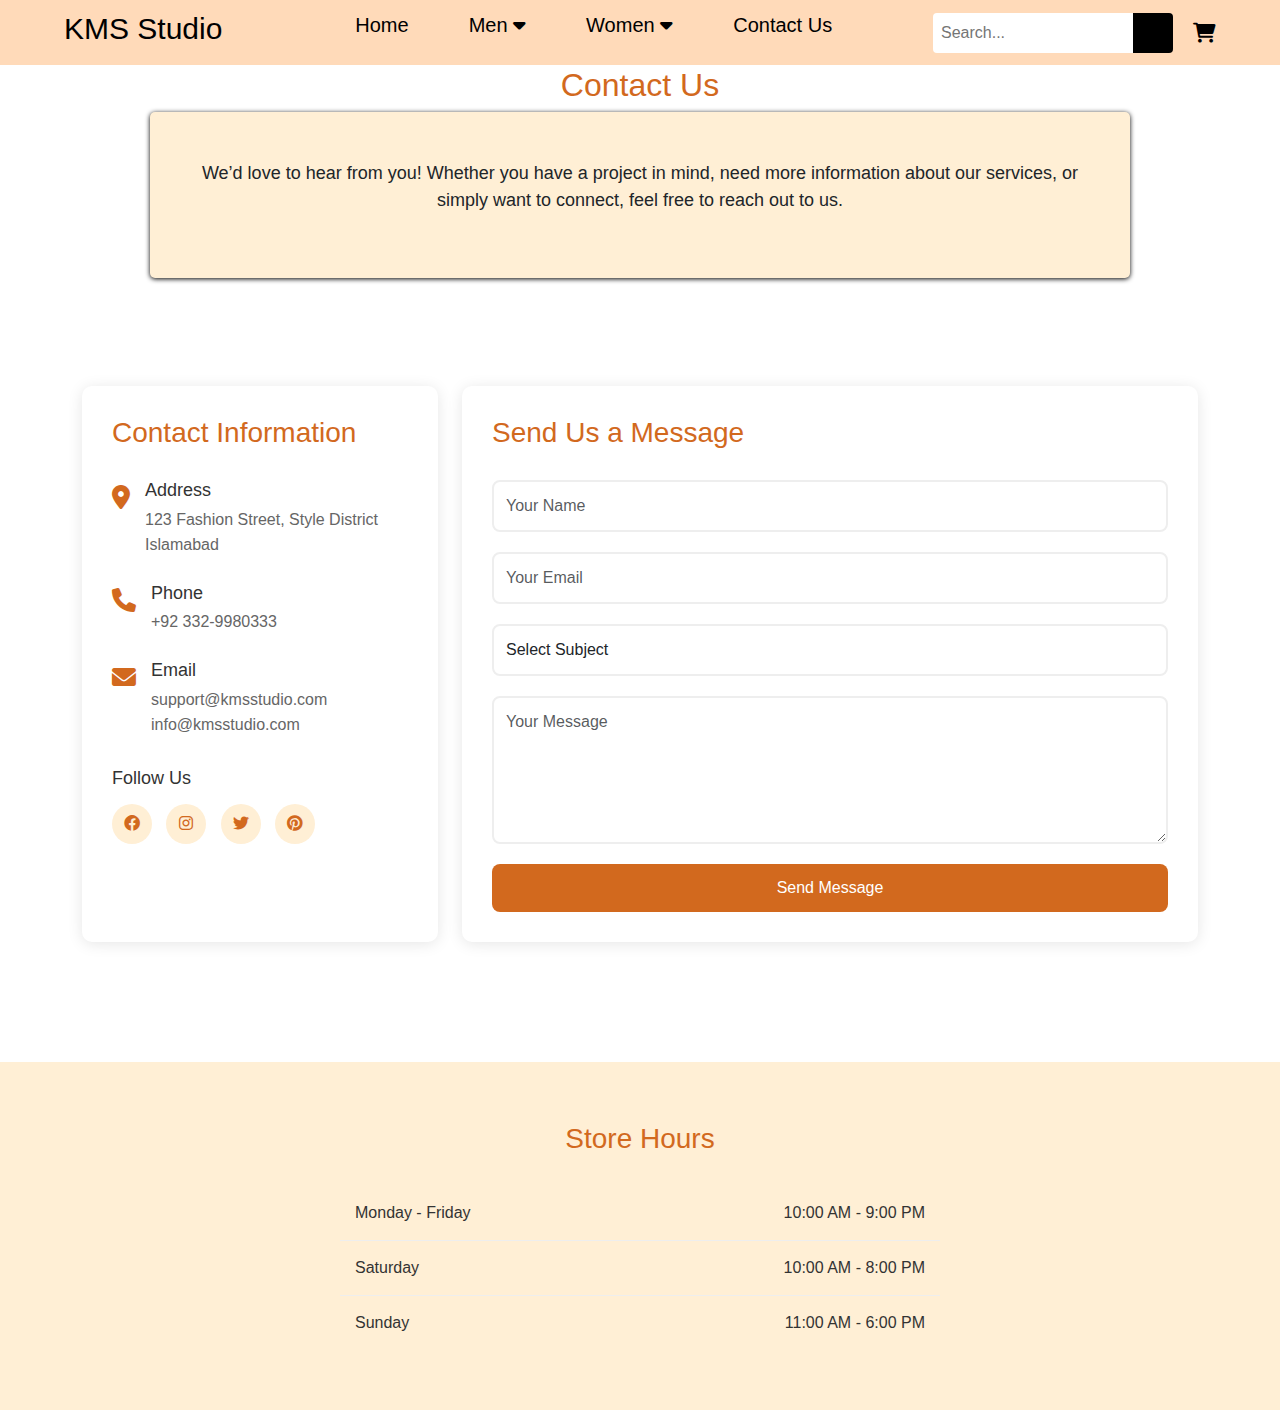
<file: contact.html>
<!DOCTYPE html>
<html lang="en">
<head>
    <meta charset="UTF-8">
    <meta name="viewport" content="width=device-width, initial-scale=1.0">
    <title>Contact Us - KMS Studio</title>
    <link href="https://cdnjs.cloudflare.com/ajax/libs/bootstrap/5.3.2/css/bootstrap.min.css" rel="stylesheet">
    <link href="https://cdnjs.cloudflare.com/ajax/libs/font-awesome/6.0.0/css/all.min.css" rel="stylesheet">
    <link rel="stylesheet" href="contact.css">
    <link rel="stylesheet" href="nav.css">
    
</head>
<body>
    <!-- Navbar -->
    <nav class="menu-bar">
        <h1 class="logo"><a href="project1.html"></a>KMS Studio</h1>
        
        <div class="nav-center">
            <ul>
                <li><a href="enter.html">Home</a></li>
                <li class="has-dropdown">
                    <a href="#">Men <i class="fas fa-caret-down"></i></a>
                    <div class="dropdown-menu">
                        <ul>
                            <li><a href="mensclothes.html">Men's Clothing</a></li>
                            <li><a href="menshoes.html">Men's Footware</a></li>
                        </ul>
                    </div>
                </li>
                <li class="has-dropdown">
                    <a href="#">Women <i class="fas fa-caret-down"></i></a>
                    <div class="dropdown-menu">
                        <ul>
                            <li><a href="womenclothes.html">Women's Clothing</a></li>
                            <li><a href="womenshoes.html">Women's Footware</a></li>
                        </ul>
                    </div>
                </li>
                <li><a href="contact.html">Contact Us</a></li>
            </ul>
        </div>

        <div class="nav-right">
            <div class="search-container">
                <input type="text" placeholder="Search..." class="search-input">
                <button class="search-button">
                    <i class="fas fa-search"></i>
                </button>
            </div>
            <div class="cart">
                <i class="fas fa-shopping-cart"></i>
            </div>
        </div>
    </nav>


    <!-- Purpose Section -->
    <div id="sect2">
        <div class="border"></div>
        <h2>Contact Us </h2>
        <div id="purpose-text">
            <p>We’d love to hear from you! Whether you have a project in mind, need more information about our services, or simply want to connect, feel free to reach out to us.</p>
        </div>
    </div>


    <!-- Contact Section -->
    <div class="contact-container">
        <div class="container">
            <div class="row">
                <!-- Contact Information -->
                <div class="col-lg-4">
                    <div class="contact-info">
                        <h2>Contact Information</h2>
                        <div class="info-item">
                            <i class="fas fa-map-marker-alt"></i>
                            <div>
                                <h3>Address</h3>
                                <p>123 Fashion Street, Style District<br>Islamabad</p>
                            </div>
                        </div>
                        <div class="info-item">
                            <i class="fas fa-phone"></i>
                            <div>
                                <h3>Phone</h3>
                                <p>+92 332-9980333</p>
                            </div>
                        </div>
                        <div class="info-item">
                            <i class="fas fa-envelope"></i>
                            <div>
                                <h3>Email</h3>
                                <p>support@kmsstudio.com</p>
                                <p>info@kmsstudio.com</p>
                            </div>
                        </div>
                        <div class="social-links">
                            <h3>Follow Us</h3>
                            <a href="#"><i class="fab fa-facebook"></i></a>
                            <a href="#"><i class="fab fa-instagram"></i></a>
                            <a href="#"><i class="fab fa-twitter"></i></a>
                            <a href="#"><i class="fab fa-pinterest"></i></a>
                        </div>
                    </div>
                </div>

                <!-- Contact Form -->
                <div class="col-lg-8">
                    <div class="contact-form">
                        <h2>Send Us a Message</h2>
                        <form id="feedbackForm" onsubmit="return submitForm(event)">
                            <div class="form-group">
                                <input type="text" class="form-control" id="name" placeholder="Your Name" required>
                            </div>
                            <div class="form-group">
                                <input type="email" class="form-control" id="email" placeholder="Your Email" required>
                            </div>
                            <div class="form-group">
                                <select class="form-control" id="subject" required>
                                    <option value="">Select Subject</option>
                                    <option value="product">Men's Clothes</option>
                                    <option value="order">Women's Clothes</option>
                                    <option value="return">Men's Footware</option>
                                    <option value="feedback">Women's Footware</option>
                                </select>
                            </div>
                            <div class="form-group">
                                <textarea class="form-control" id="message" rows="5" placeholder="Your Message" required></textarea>
                            </div>
                            <button type="submit" class="submit-btn">Send Message</button>
                        </form>
                    </div>
                </div>
            </div>
        </div>
    </div>

    <!-- Store Hours -->
    <div class="store-hours">
        <div class="container">
            <h2>Store Hours</h2>
            <div class="hours-grid">
                <div class="hours-item">
                    <span>Monday - Friday</span>
                    <span>10:00 AM - 9:00 PM</span>
                </div>
                <div class="hours-item">
                    <span>Saturday</span>
                    <span>10:00 AM - 8:00 PM</span>
                </div>
                <div class="hours-item">
                    <span>Sunday</span>
                    <span>11:00 AM - 6:00 PM</span>
                </div>
            </div>
        </div>
    </div>

    <!-- Success Modal -->
    <div class="modal fade" id="successModal" tabindex="-1">
        <div class="modal-dialog">
            <div class="modal-content">
                <div class="modal-header">
                    <h5 class="modal-title">Thank You!</h5>
                    <button type="button" class="btn-close" data-bs-dismiss="modal"></button>
                </div>
                <div class="modal-body">
                    <p>Your message has been sent successfully. We'll get back to you soon!</p>
                </div>
                <div class="modal-footer">
                    <button type="button" class="btn btn-secondary" data-bs-dismiss="modal">Close</button>
                </div>
            </div>
        </div>
    </div>

    <script src="https://cdnjs.cloudflare.com/ajax/libs/bootstrap/5.3.2/js/bootstrap.bundle.min.js"></script>
    <script>
        function submitForm(event) {
            event.preventDefault();
            var modal = new bootstrap.Modal(document.getElementById('successModal'));
            modal.show();
            document.getElementById('feedbackForm').reset();
            return false;
        }
    </script>
</body>
</html>
</file>
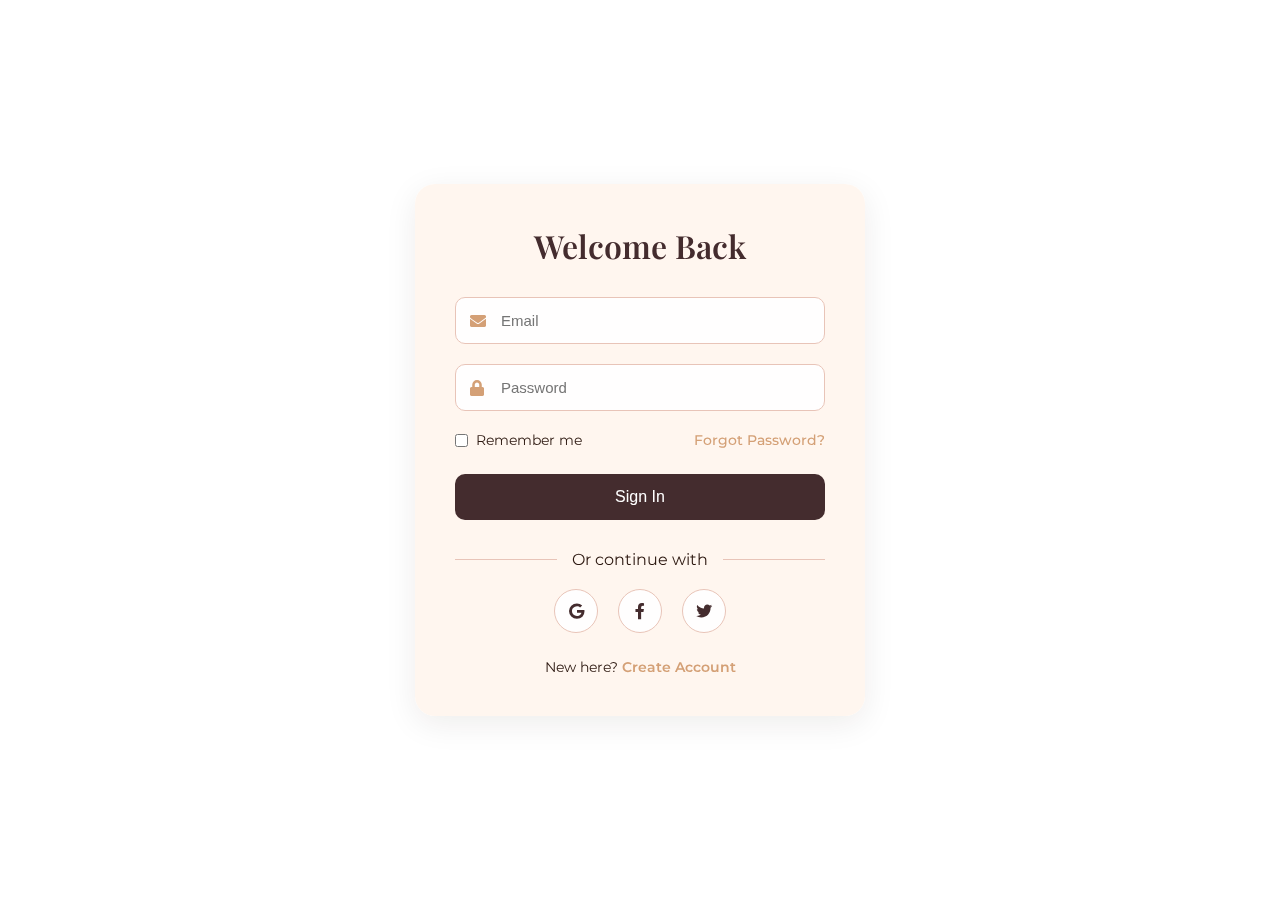
<file: login.html>
<!DOCTYPE html>
<html lang="en">
<head>
    <meta charset="UTF-8">
    <meta name="viewport" content="width=device-width, initial-scale=1.0">
    <title>Elegant Login/Signup</title>
    <link rel="stylesheet" href="https://cdnjs.cloudflare.com/ajax/libs/font-awesome/5.15.1/css/all.min.css"/>
    <link href="https://fonts.googleapis.com/css2?family=Playfair+Display:wght@400;600&family=Montserrat:wght@300;400;500&display=swap" rel="stylesheet">
    <link rel="stylesheet" href="login.css">
</head>
<body>
    <div class="auth-container">
        <!-- Login Form -->
        <div class="form-container" id="login-form">
            <h2>Welcome Back</h2>
            <form action="#" method="POST">
                <div class="form-group">
                    <i class="fas fa-envelope"></i>
                    <input type="email" placeholder="Email" required>
                </div>
                <div class="form-group">
                    <i class="fas fa-lock"></i>
                    <input type="password" placeholder="Password" required>
                </div>
                <div class="form-options">
                    <label class="remember-me">
                        <input type="checkbox">
                        <span>Remember me</span>
                    </label>
                    <a href="#" class="forgot-password">Forgot Password?</a>
                </div>
                <button type="submit" class="auth-button">Sign In</button>
                <div class="social-login">
                    <p>Or continue with</p>
                    <div class="social-icons">
                        <a href="#" class="social-icon"><i class="fab fa-google"></i></a>
                        <a href="#" class="social-icon"><i class="fab fa-facebook-f"></i></a>
                        <a href="#" class="social-icon"><i class="fab fa-twitter"></i></a>
                    </div>
                </div>
                <p class="switch-form">
                    New here? <a href="#" onclick="toggleForms()">Create Account</a>
                </p>
            </form>
        </div>

        <!-- Sign Up Form -->
        <div class="form-container hidden" id="signup-form">
            <h2>Create Account</h2>
            <form action="#" method="POST">
                <div class="form-group">
                    <i class="fas fa-user"></i>
                    <input type="text" placeholder="Full Name" required>
                </div>
                <div class="form-group">
                    <i class="fas fa-envelope"></i>
                    <input type="email" placeholder="Email" required>
                </div>
                <div class="form-group">
                    <i class="fas fa-lock"></i>
                    <input type="password" placeholder="Password" required>
                </div>
                <div class="form-group">
                    <i class="fas fa-lock"></i>
                    <input type="password" placeholder="Confirm Password" required>
                </div>
                <div class="form-options">
                    <label class="terms">
                        <input type="checkbox" required>
                        <span>I agree to the Terms & Conditions</span>
                    </label>
                </div>
                <button type="submit" class="auth-button">Create Account</button>
                <div class="social-login">
                    <p>Or sign up with</p>
                    <div class="social-icons">
                        <a href="#" class="social-icon"><i class="fab fa-google"></i></a>
                        <a href="#" class="social-icon"><i class="fab fa-facebook-f"></i></a>
                        <a href="#" class="social-icon"><i class="fab fa-twitter"></i></a>
                    </div>
                </div>
                <p class="switch-form">
                    Already have an account? <a href="#" onclick="toggleForms()">Sign In</a>
                </p>
            </form>
        </div>
    </div>

    <script>
        function toggleForms() {
            const loginForm = document.getElementById('login-form');
            const signupForm = document.getElementById('signup-form');
            loginForm.classList.toggle('hidden');
            signupForm.classList.toggle('hidden');
        }
    </script>
</body>
</html>
</file>
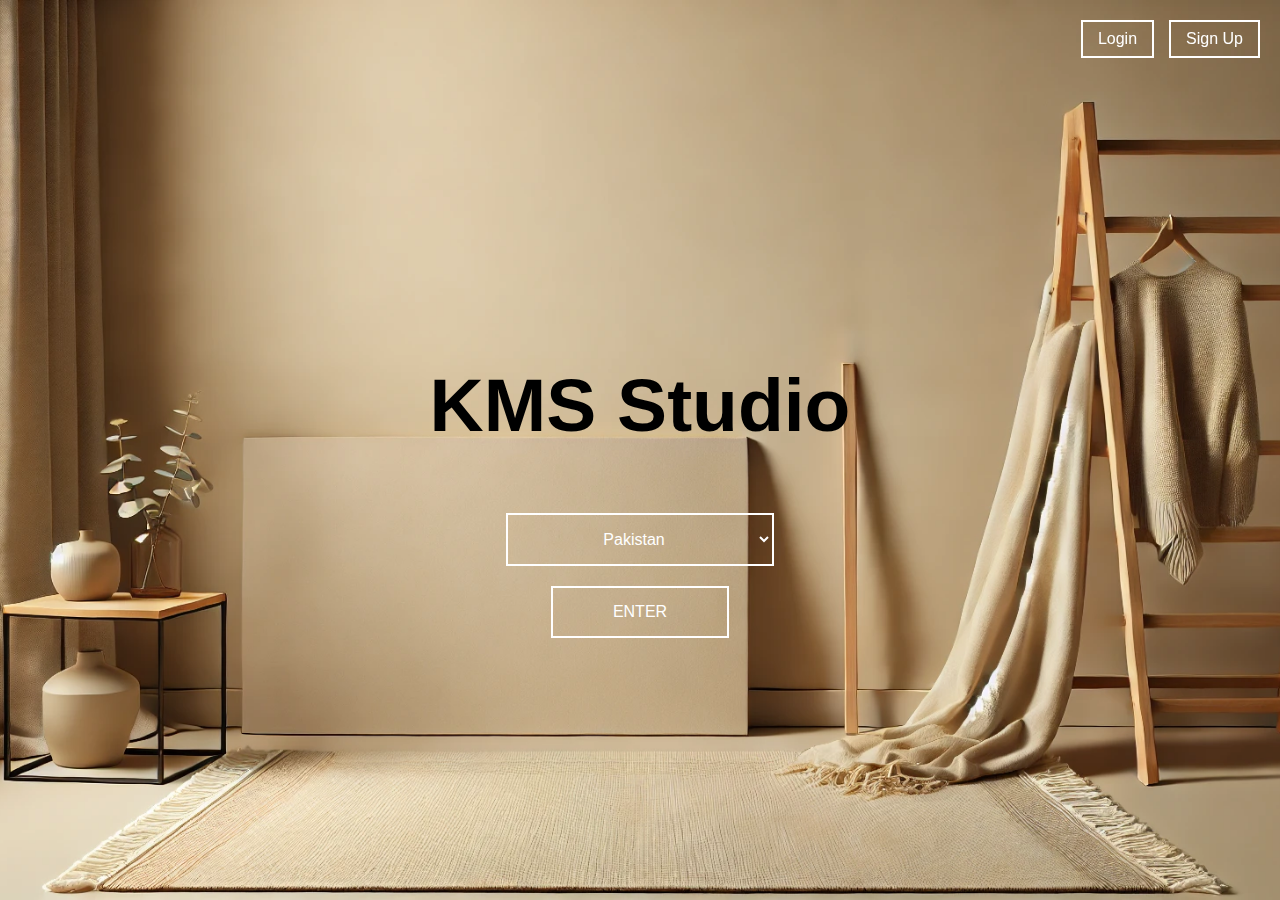
<file: project1.html>
<!DOCTYPE html>
<html lang="en">
<head>
  <meta charset="UTF-8">
  <meta name="viewport" content="width=device-width, initial-scale=1.0">
  <title>KMS Studio</title>
  <link rel="stylesheet" href="style1.css">
</head>
<body>
  <div class="auth-links">
    <a href="login.html">Login</a>
    <a href="signup.html">Sign Up</a>
  </div>
  
  <div class="main-container">
    <h1> <a href="project1.html"></a>KMS Studio</h1>
    <div class="form-container">
      <div class="form-group">
        <select id="country" class="dropdown">
          <option value="pakistan">Pakistan</option>
          <option value="india">India</option>
          <option value="usa">United States</option>
          <option value="uk">United Kingdom</option>
          <option value="Rest of the World">Rest of the World</option>
        </select>
      </div>
      <div class="form-group">
        <a href="enter.html" class="button">ENTER</a>
      </div>
    </div>
  </div>
</body>
</html>
</file>
<file: contact.css>
/* General Styles */
body {
    margin: 0;
    font-family: Arial, sans-serif;
   background-image: url(https://pk.sapphireonline.pk/cdn/shop/files/unstitched-slider-banner_f5acaefd-3abc-4b64-bd61-4baa09f9bc44.jpg?v=1733740033&width=2000);
}

/* Navbar Styles */
.navbar {
    background-color: papayawhip;
    padding: 1rem 2rem;
    box-shadow: 0 2px 4px rgba(0, 0, 0, 0.1);
}

.navbar-brand {
    color: black;
    font-weight: bold;
    font-size: 24px;
}

.nav-link {
    color: black !important;
    font-size: 18px;
    transition: color 0.3s;
}

.nav-link:hover {
    color: chocolate !important;
}

.nav-link.active {
    color: chocolate !important;
    font-weight: bold;
}

.nav-icons {
    display: flex;
    gap: 15px;
    font-size: 18px;
    color: black;
}

.nav-icons i {
    cursor: pointer;
    transition: color 0.3s;
}

.nav-icons i:hover {
    color: chocolate;
}

/* Contact Container */
.contact-container {
    padding: 60px 0;
}

/* Contact Information Styles */
.contact-info {
    background-color: white;
    padding: 30px;
    border-radius: 10px;
    box-shadow: 0 2px 15px rgba(0, 0, 0, 0.1);
    height: 100%;
}

.contact-info h2 {
    color: chocolate;
    font-size: 28px;
    margin-bottom: 30px;
}

.info-item {
    display: flex;
    align-items: flex-start;
    margin-bottom: 25px;
}

.info-item i {
    font-size: 24px;
    color: chocolate;
    margin-right: 15px;
    margin-top: 5px;
}

.info-item h3 {
    font-size: 18px;
    margin-bottom: 5px;
    color: #333;
}

.info-item p {
    margin: 0;
    color: #666;
    line-height: 1.6;
}

.social-links {
    margin-top: 30px;
}

.social-links h3 {
    font-size: 18px;
    margin-bottom: 15px;
    color: #333;
}

.social-links a {
    display: inline-block;
    width: 40px;
    height: 40px;
    line-height: 40px;
    text-align: center;
    background-color: papayawhip;
    color: chocolate;
    border-radius: 50%;
    margin-right: 10px;
    transition: all 0.3s;
}

.social-links a:hover {
    background-color: chocolate;
    color: white;
    transform: translateY(-3px);
}

/* Contact Form Styles */
.contact-form {
    background-color: white;
    padding: 30px;
    border-radius: 10px;
    box-shadow: 0 2px 15px rgba(0, 0, 0, 0.1);
}

.contact-form h2 {
    color: chocolate;
    font-size: 28px;
    margin-bottom: 30px;
}

.form-group {
    margin-bottom: 20px;
}

.form-control {
    border: 2px solid #eee;
    padding: 12px;
    border-radius: 8px;
    transition: all 0.3s;
}

.form-control:focus {
    border-color: chocolate;
    box-shadow: none;
}

.submit-btn {
    background-color: chocolate;
    color: white;
    padding: 12px 30px;
    border: none;
    border-radius: 8px;
    cursor: pointer;
    transition: all 0.3s;
    width: 100%;
    font-size: 16px;
}

.submit-btn:hover {
    background-color: #d2691e;
    transform: translateY(-2px);
}

/* Store Hours Styles */
.store-hours {
    background-color: papayawhip;
    padding: 60px 0;
    margin-top: 60px;
}

.store-hours h2 {
    color: chocolate;
    font-size: 28px;
    text-align: center;
    margin-bottom: 30px;
}

.hours-grid {
    max-width: 600px;
    margin: 0 auto;
}

.hours-item {
    display: flex;
    justify-content: space-between;
    padding: 15px;
    border-bottom: 1px solid #eee;
}

.hours-item:last-child {
    border-bottom: none;
}

.hours-item span {
    color: #333;
    font-size: 16px;
}

/* Modal Styles */
.modal-content {
    border-radius: 10px;
}

.modal-header {
    background-color: papayawhip;
    border-bottom: none;
}

.modal-title {
    color: chocolate;
}

.btn-secondary {
    background-color: chocolate;
    border: none;
}

.btn-secondary:hover {
    background-color: #d2691e;
}

/* Responsive Styles */
@media (max-width: 992px) {
    .contact-info {
        margin-bottom: 30px;
    }
}

@media (max-width: 768px) {
    .contact-container {
        padding: 30px 0;
    }
    
    .contact-info, .contact-form {
        padding: 20px;
    }
    
    .store-hours {
        padding: 30px 0;
    }
    
    .hours-item {
        flex-direction: column;
        text-align: center;
    }
    
    .hours-item span:first-child {
        margin-bottom: 5px;
        font-weight: bold;
    }
}

@media (max-width: 576px) {
    .social-links a {
        width: 35px;
        height: 35px;
        line-height: 35px;
        font-size: 14px;
    }
    
    .contact-form h2, .contact-info h2, .store-hours h2 {
        font-size: 24px;
    }
}

h2 
{
    color: chocolate;
}
#sect2 {
    text-align: center;
    margin-top: 2rem;
    margin-bottom: 2rem;
}

.border {
    border-top: 2px solid black;
    width: 70px;
    margin: auto;
    margin-bottom: 2rem;
}

#purpose-text {
    background-color: papayawhip;
    font-size: 18px;
    font-weight: 300;
    padding: 3rem;
    border-radius: 5px;
    width: calc(100% - 300px);
    margin: auto;
    margin-bottom: 3rem;
    box-shadow: 0 1px 5px black;
}
</file>
<file: login.css>
:root {
    --color-primary: #442c2e;
    --color-secondary: #e8c4b8;
    --color-accent: #d4a076;
    --color-text: #2c1810;
    --color-background: rgba(255, 245, 238, 0.92);
    --color-input: rgba(255, 255, 255, 0.9);
    --shadow-color: rgba(44, 24, 16, 0.08);
}

* {
    margin: 0;
    padding: 0;
    box-sizing: border-box;
}

body {
    font-family: 'Montserrat', sans-serif;
    min-height: 100vh;
    background-image: url('https://www.limelight.pk/cdn/shop/files/Cambric-Unstitched.jpg?v=1735025978');
    background-size: cover;
    background-position: center;
    background-repeat: no-repeat;
    background-attachment: fixed;
    color: var(--color-text);
}

.auth-container {
    display: flex;
    justify-content: center;
    align-items: center;
    min-height: 100vh;
    padding: 20px;
}

.form-container {
    background-color: var(--color-background);
    padding: 40px;
    border-radius: 20px;
    box-shadow: 0 8px 32px var(--shadow-color);
    width: 100%;
    max-width: 450px;
    backdrop-filter: blur(10px);
}

.form-container.hidden {
    display: none;
}

.form-container h2 {
    font-family: 'Playfair Display', serif;
    text-align: center;
    color: var(--color-primary);
    margin-bottom: 30px;
    font-size: 32px;
    font-weight: 600;
}

.form-group {
    position: relative;
    margin-bottom: 20px;
}

.form-group i {
    position: absolute;
    left: 15px;
    top: 50%;
    transform: translateY(-50%);
    color: var(--color-accent);
}

.form-group input {
    width: 100%;
    padding: 14px 45px;
    border: 1px solid var(--color-secondary);
    background-color: var(--color-input);
    border-radius: 10px;
    font-size: 15px;
    transition: all 0.3s ease;
    color: var(--color-text);
}

.form-group input:focus {
    outline: none;
    border-color: var(--color-accent);
    box-shadow: 0 0 0 2px rgba(212, 160, 118, 0.2);
}

.form-options {
    display: flex;
    justify-content: space-between;
    align-items: center;
    margin-bottom: 25px;
    font-size: 14px;
}

.remember-me, .terms {
    display: flex;
    align-items: center;
    gap: 8px;
}

.forgot-password {
    color: var(--color-accent);
    text-decoration: none;
    font-weight: 500;
    transition: color 0.3s ease;
}

.forgot-password:hover {
    color: var(--color-primary);
}

.auth-button {
    width: 100%;
    padding: 14px;
    background-color: var(--color-primary);
    color: white;
    border: none;
    border-radius: 10px;
    font-size: 16px;
    font-weight: 500;
    cursor: pointer;
    transition: all 0.3s ease;
}

.auth-button:hover {
    background-color: var(--color-accent);
    transform: translateY(-1px);
}

.social-login {
    margin-top: 30px;
    text-align: center;
}

.social-login p {
    color: var(--color-text);
    margin-bottom: 20px;
    position: relative;
    display: flex;
    align-items: center;
    justify-content: center;
    gap: 15px;
}

.social-login p::before,
.social-login p::after {
    content: '';
    flex: 1;
    height: 1px;
    background-color: var(--color-secondary);
}

.social-icons {
    display: flex;
    justify-content: center;
    gap: 20px;
    margin-bottom: 25px;
}

.social-icon {
    display: flex;
    align-items: center;
    justify-content: center;
    width: 44px;
    height: 44px;
    border-radius: 50%;
    background-color: var(--color-input);
    color: var(--color-primary);
    text-decoration: none;
    transition: all 0.3s ease;
    border: 1px solid var(--color-secondary);
}

.social-icon:hover {
    background-color: var(--color-primary);
    color: white;
    border-color: var(--color-primary);
    transform: translateY(-2px);
}

.switch-form {
    text-align: center;
    margin-top: 20px;
    font-size: 14px;
}

.switch-form a {
    color: var(--color-accent);
    text-decoration: none;
    font-weight: 600;
    transition: color 0.3s ease;
}

.switch-form a:hover {
    color: var(--color-primary);
}

@media (max-width: 768px) {
    .form-container {
        padding: 30px 20px;
    }

    .form-options {
        flex-direction: column;
        gap: 15px;
        align-items: flex-start;
    }
}

@media (max-width: 480px) {
    .form-container {
        padding: 25px 15px;
    }

    .form-container h2 {
        font-size: 28px;
    }

    .social-icons {
        gap: 15px;
    }

    .social-icon {
        width: 40px;
        height: 40px;
    }
}
</file>
<file: style1.css>
.auth-links {
    position: fixed;
    top: 20px;
    right: 20px;  /* Changed from left: 20px to right: 20px */
    z-index: 1000;
    display: flex;
    gap: 15px;
  }
  
  .auth-links a {
    text-decoration: none;
    color: #fff;
    font-family: Arial, sans-serif;
    font-size: 16px;
    padding: 8px 15px;
    border: 2px solid #fff;
    transition: all 0.3s ease-in-out;
  }
  
  .auth-links a:hover {
    color: #000;
    background-color: #fff;
  }
  
  h1 {
    position: absolute;
    top: 45%;
    left: 50%;
    transform: translate(-50%,-50%);
    font-family: sans-serif;
    font-size: 75px;
    margin: 0;
    padding: 0;
    text-align: center;
    text-shadow: none;
  }
  
  body {
    margin: 0;
    padding: 0;
    display: flex;
    justify-content: center;
    align-items: center;
    height: 100vh;
    background-image: url(home\ page\ background.webp);
    background-repeat: no-repeat;
    background-position: center;
    background-attachment: fixed;
    background-size: cover;
  }
  
  .main-container {
    text-align: center;
  }
  
  .form-container {
    display: flex;
    flex-direction: column;
    align-items: center;
    gap: 20px;
    margin-top: 250px;
  }
  
  .dropdown {
    padding: 15px 60px;
    font-size: 16px;
    font-family: Arial, sans-serif;
    text-decoration: none;
    color: #fff;
    border: 2px solid #fff;
    background-color: transparent;
    text-align: center;
    transition: all 0.3s ease-in-out;
    cursor: pointer;
  }
  
  .dropdown:hover {
    color: #000;
    background-color: #fff;
  }
  
  .button {
    display: inline-block;
    padding: 15px 60px;
    font-size: 16px;
    font-family: Arial, sans-serif;
    text-decoration: none;
    color: #fff;
    border: 2px solid #fff;
    background-color: transparent;
    text-align: center;
    transition: all 0.3s ease-in-out;
  }
  
  .button:hover {
    color: #000;
    background-color: #fff;
  }
</file>
<file: nav.css>
/* Navigation Bar Styles */
:root {
    --color-primary: black;
    --color-white: black;
    --color-black: peachpuff;
    --color-black-1: #212b38;
}

/* Reset Styles */
* {
    margin: 0;
    padding: 0;
    box-sizing: border-box;
}

/* Navigation Bar Base Styles */
.menu-bar {
    background-color: var(--color-black);
    height: 65px;
    width: 100%;
    display: flex;
    justify-content: space-between;
    align-items: center;
    padding: 0 5%;
    position: fixed;
    top: 0;
    left: 0;
    z-index: 1000;
}

.logo {
    color: black;
    font-size: 30px;
}

/* Navigation Center Styles */
.nav-center {
    position: relative;
}

.nav-center ul {
    list-style: none;
    display: flex;
}

.nav-center ul li {
    padding: 10px 30px;
    position: relative;
}

.nav-center ul li a {
    font-size: 20px;
    color: var(--color-white);
    text-decoration: none;
    transition: all 0.3s;
}

.nav-center ul li a:hover {
    color: var(--color-primary);
}

/* Dropdown Menu Styles */
.dropdown-menu {
    display: none;
    position: absolute;
    top: 100%;
    left: 0;
    background-color: var(--color-black);
    min-width: 200px;
    box-shadow: 0 2px 5px rgba(0,0,0,0.2);
    z-index: 1001;
}

.has-dropdown:hover .dropdown-menu {
    display: block;
}

.dropdown-menu ul {
    display: flex;
    flex-direction: column;
    padding: 10px 0;
}

.dropdown-menu ul li {
    padding: 10px 20px;
    width: 100%;
}

.dropdown-menu ul li a {
    display: block;
    font-size: 16px;
}

/* Search and Cart Styles */
.nav-right {
    display: flex;
    align-items: center;
    gap: 20px;
}

.search-container {
    display: flex;
    align-items: center;
}

.search-input {
    padding: 8px;
    border: none;
    border-radius: 4px 0 0 4px;
    outline: none;
    width: 200px;
}

.search-button {
    padding: 8px 12px;
    background: var(--color-primary);
    border: none;
    border-radius: 0 4px 4px 0;
    color: var(--color-white);
    cursor: pointer;
}

.cart {
    color: var(--color-white);
    font-size: 20px;
    cursor: pointer;
}

/* Navigation Responsive Styles */
@media (max-width: 1024px) {
    .search-input {
        width: 150px;
    }
    
    .nav-center ul li {
        padding: 10px 15px;
    }
}

@media (max-width: 768px) {
    .menu-bar {
        height: auto;
        flex-direction: column;
        padding: 15px 5%;
    }
    
    .nav-center {
        width: 100%;
        margin: 15px 0;
    }
    
    .nav-center ul {
        flex-direction: column;
        align-items: center;
    }
    
    .dropdown-menu {
        position: static;
        width: 100%;
    }
}

/* Carousel Styles */
.carousel-item {
    height: 85vh;
    background-size: cover;
    background-position: center;
    position: relative;
}

.carousel-item::before {
    content: '';
    position: absolute;
    top: 0;
    left: 0;
    right: 0;
    bottom: 0;
    background: rgba(0,0,0,0.5);
}

/* Space for content below fixed navbar */
.main-content {
    margin-top: 80px;
    position: relative;
}

/* Carousel Controls */
.carousel-control-prev,
.carousel-control-next {
    width: 5%;
    opacity: 0.8;
}

.carousel-control-prev:hover,
.carousel-control-next:hover {
    opacity: 1;
}

/* Carousel Responsive */
@media (max-width: 768px) {
    .carousel-item {
        height: 60vh;
    }
    
    .main-content {
        margin-top: 200px;
    }
}
</file>
